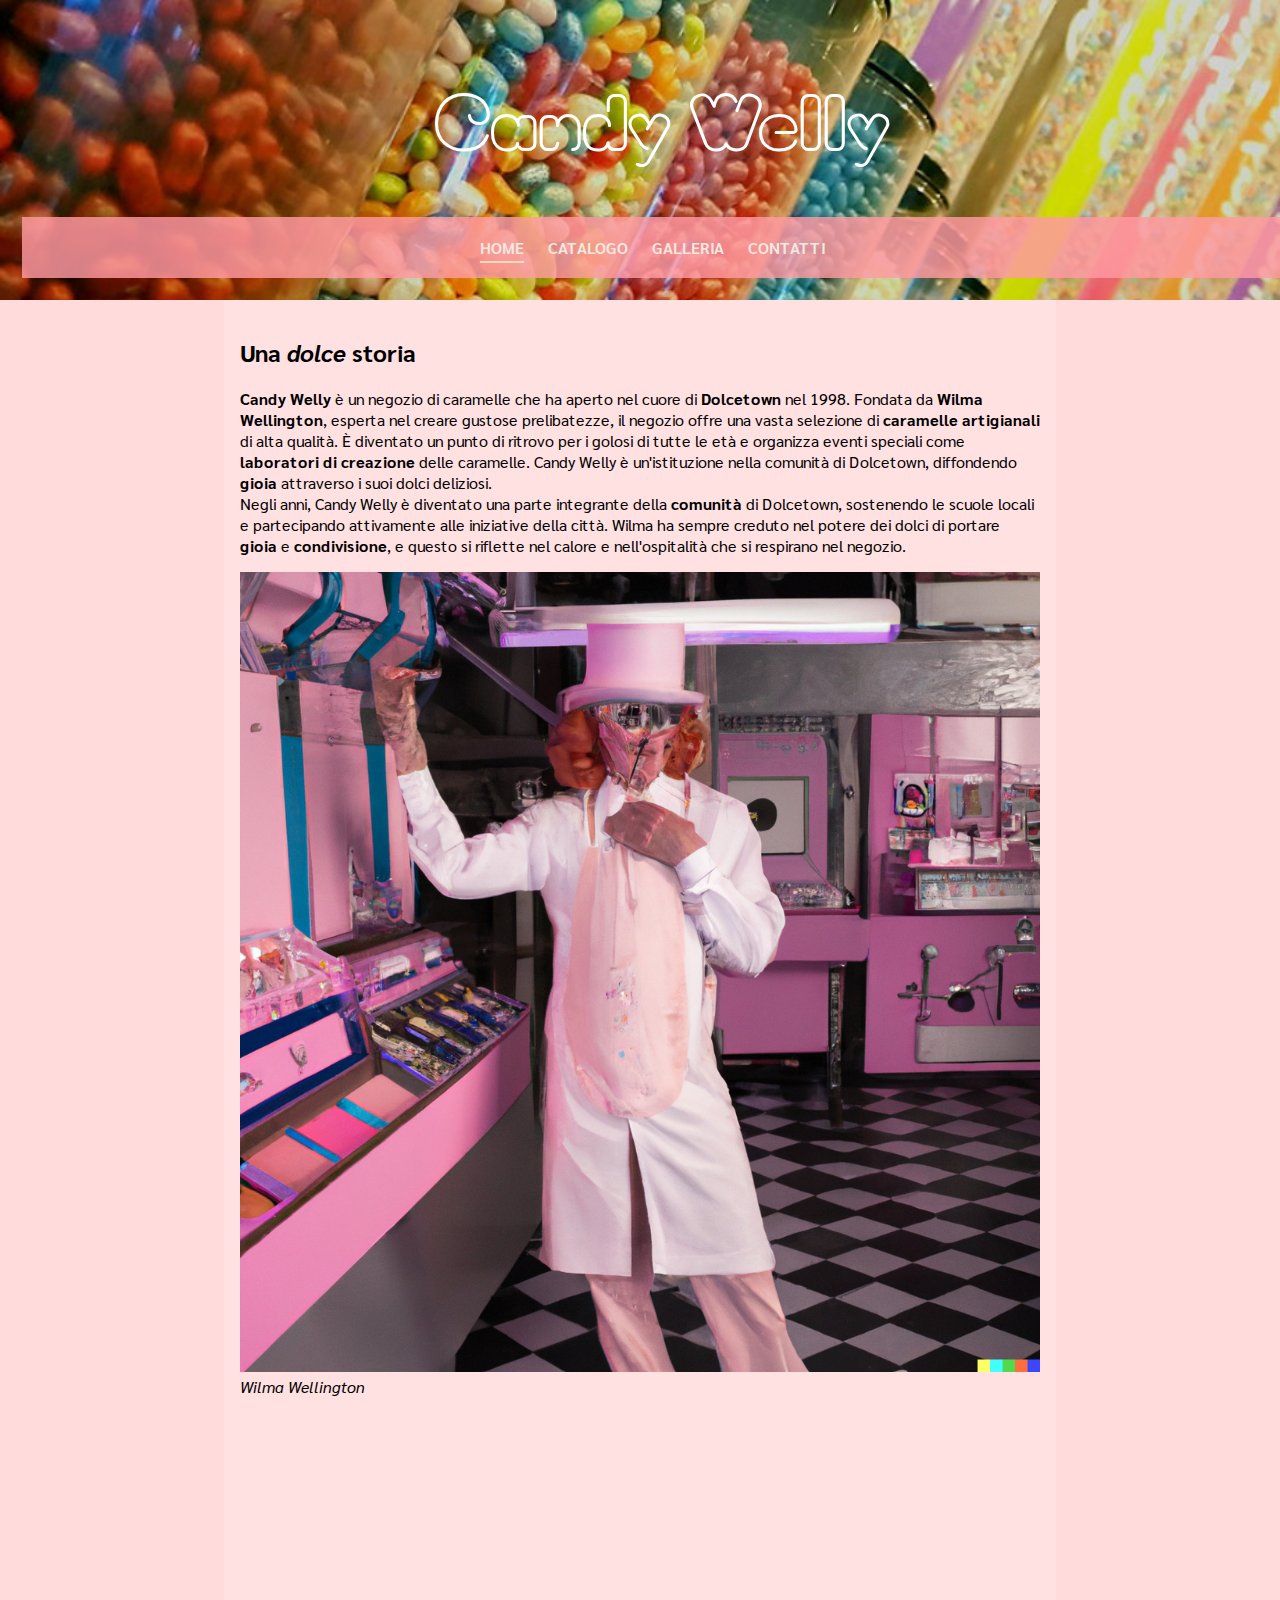
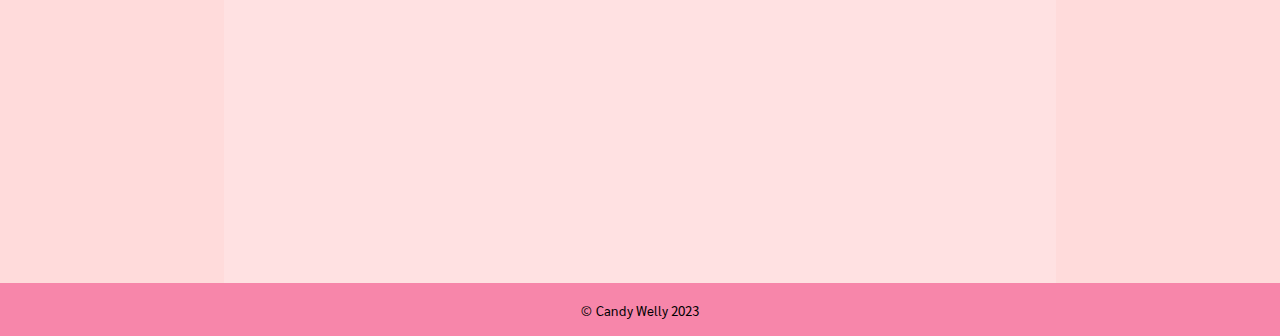
<file: index.html>
<!DOCTYPE html>
<html>

<head>
    <meta charset="UTF-8">
    <title>Candy Welly</title>
    <link rel="stylesheet" type="text/css" href="style.css">
</head>

<body>
    <header>
        <h1>
            <strong>Candy Welly</strong>
        </h1>
        <nav>
            <a class="active" href="./index.html">Home</a>
            <a href="./catalog.html">Catalogo</a>
            <a href="./gallery.html">Galleria</a>
            <a href="./contacts.html">Contatti</a>

        </nav>
    </header>
    <main>
        <h2 class="dolcezza">Una <em>dolce</em> storia</h2>
        <p>
            <strong>Candy Welly</strong> è un negozio di caramelle che ha aperto nel cuore di <strong>Dolcetown</strong> nel 1998. Fondata da <strong>Wilma Wellington</strong>, esperta nel creare gustose prelibatezze, il negozio offre una vasta selezione di <strong>caramelle artigianali</strong> di alta qualità. È diventato un punto di ritrovo per i golosi di tutte le età e organizza eventi speciali come <strong>laboratori di creazione</strong> delle caramelle. Candy Welly è un'istituzione nella comunità di Dolcetown, diffondendo <strong>gioia</strong> attraverso i suoi dolci deliziosi. <br>
            Negli anni, Candy Welly è diventato una parte integrante della <strong>comunità</strong> di Dolcetown, sostenendo le scuole locali e partecipando attivamente alle iniziative della città. Wilma ha sempre creduto nel potere dei dolci di portare <strong>gioia</strong> e <strong>condivisione</strong>, e questo si riflette nel calore e nell'ospitalità che si respirano nel negozio.
        </p>
<figure>
    <img class="home-img"  src="./assets/willy.png" alt="filli fonka">
    <figcaption><em>Wilma Wellington</em></figcaption>
</figure>
<iframe class="home-video" src="https://www.youtube.com/embed/5exgwiOw5Gw?autoplay=1" title="YouTube video player" frameborder="0" allow="accelerometer; autoplay; clipboard-write; encrypted-media; gyroscope; picture-in-picture; web-share" allowfullscreen></iframe>
    </main>
    <footer>
        <small>© Candy Welly 2023</small>
    </footer>
</body>

</html>
</file>
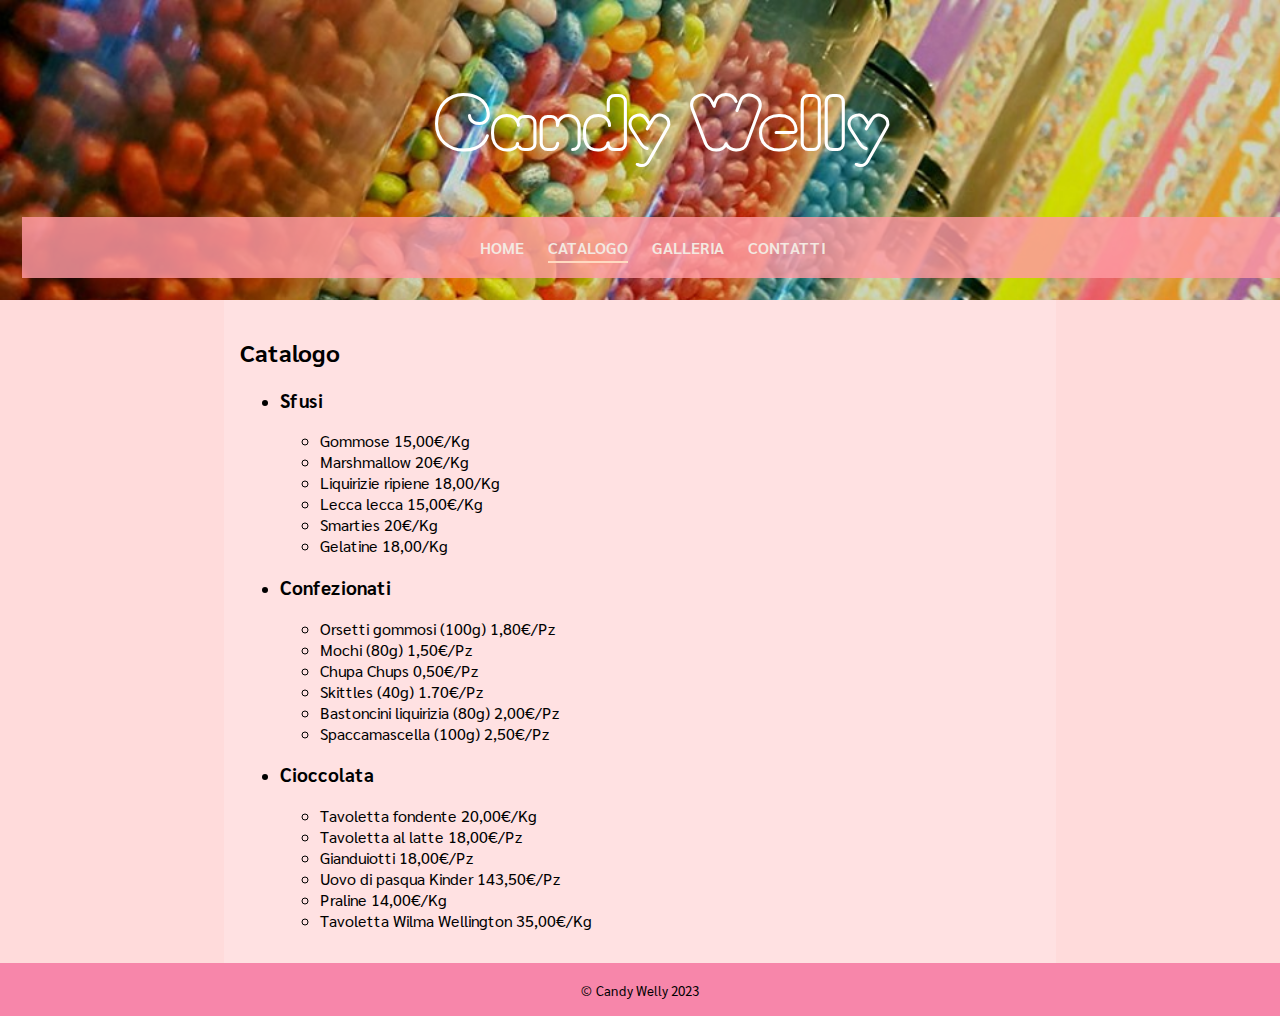
<file: catalog.html>
<!DOCTYPE html>
<html lang="en">

<head>
    <meta charset="UTF-8">
    <meta name="viewport" content="width=device-width, initial-scale=1.0">
    <title>Camdy Welly</title>
    <link rel="stylesheet" type="text/css" href="style.css">
</head>

<body>
    <header>
        <h1>
            Candy Welly
        </h1>
        <nav>
            <a href="./index.html">Home</a>
            <a class="active" href="./catalog.html">Catalogo</a>
            <a href="./gallery.html">Galleria</a>
            <a href="./contacts.html">Contatti</a>

        </nav>
    </header>
    <main>
        <h2>Catalogo</h2>
        <ul>
            <li>
                <h3>Sfusi</h3>
                <ul>
                    <li>Gommose 15,00€/Kg</li>
                    <li>Marshmallow 20€/Kg</li>
                    <li>Liquirizie ripiene 18,00/Kg</li>
                    <li>Lecca lecca 15,00€/Kg</li>
                    <li>Smarties 20€/Kg</li>
                    <li>Gelatine 18,00/Kg</li>
                </ul>
            </li>
            <li>
                <h3>Confezionati</h3>
                <ul>
                    <li>Orsetti gommosi (100g) 1,80€/Pz</li>
                    <li>Mochi (80g) 1,50€/Pz</li>
                    <li>Chupa Chups 0,50€/Pz</li>
                    <li>Skittles (40g) 1.70€/Pz</li>
                    <li>Bastoncini liquirizia (80g) 2,00€/Pz</li>
                    <li>Spaccamascella (100g) 2,50€/Pz</li>
                </ul>
            </li>
            <li>
                <h3>Cioccolata</h3>
                <ul>
                    <li>Tavoletta fondente 20,00€/Kg</li>
                    <li>Tavoletta al latte 18,00€/Pz</li>
                    <li>Gianduiotti 18,00€/Pz</li>
                    <li>Uovo di pasqua Kinder 143,50€/Pz</li>
                    <li>Praline 14,00€/Kg</li>
                    <li>Tavoletta Wilma Wellington 35,00€/Kg</li>
                </ul>
            </li>
        </ul>

    </main>
    <footer>
        <small>© Candy Welly 2023</small>
    </footer>
</body>

</html>
</file>
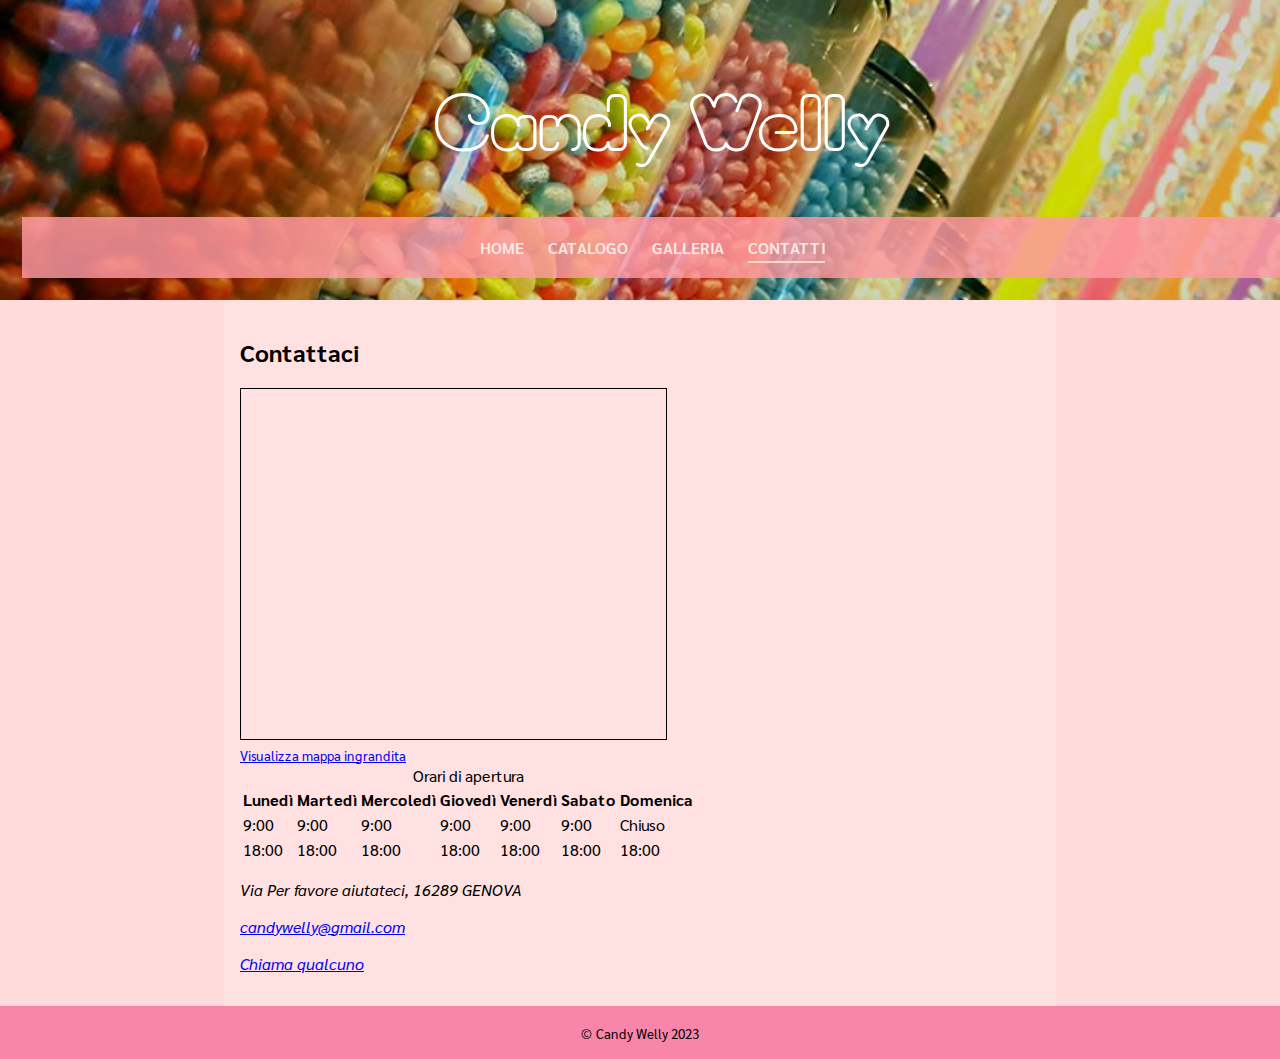
<file: contacts.html>
<!DOCTYPE html>
<html lang="en">

<head>
    <meta charset="UTF-8">
    <meta name="viewport" content="width=device-width, initial-scale=1.0">
    <title>Candy Welly</title>
    <link rel="stylesheet" type="text/css" href="style.css">
</head>

<body>
    <header>
        <h1>
            Candy Welly
        </h1>
        <nav>
            <a href="./index.html">Home</a>
            <a href="./catalog.html">Catalogo</a>
            <a href="./gallery.html">Galleria</a>
            <a class="active" href="./contacts.html">Contatti</a>

        </nav>
    </header>
    <main>
        <h2>Contattaci</h2>
        <iframe width="425" height="350" frameborder="0" scrolling="no" marginheight="0" marginwidth="0"
            src="https://www.openstreetmap.org/export/embed.html?bbox=8.872833251953127%2C44.37926917850718%2C8.98612976074219%2C44.43396371057747&amp;layer=mapnik&amp;marker=44.40662283716524%2C8.929481506347656"
            style="border: 1px solid black"></iframe><br /><small><a
                href="https://www.openstreetmap.org/?mlat=44.4066&amp;mlon=8.9295#map=14/44.4066/8.9295">Visualizza
                mappa ingrandita</a></small>
        <table class="table">
            <caption>Orari di apertura</caption>
            <thead>
                <th>Lunedì</th>
                <th>Martedì</th>
                <th>Mercoledì</th>
                <th>Giovedì</th>
                <th>Venerdì</th>
                <th>Sabato</th>
                <th>Domenica</th>
            <tbody>
                <tr>
                    <td>9:00</td>
                    <td>9:00</td>
                    <td>9:00</td>
                    <td>9:00</td>
                    <td>9:00</td>
                    <td>9:00</td>
                    <td>Chiuso</td>


                </tr>
                <tr>
                    <td>18:00</td>
                    <td>18:00</td>
                    <td>18:00</td>
                    <td>18:00</td>
                    <td>18:00</td>
                    <td>18:00</td>
                    <td>18:00</td>
                </tr>
            </tbody>
            </thead>
        </table>
        <address>
            <p>Via Per favore aiutateci, 16289 GENOVA</p>
            <p><a class="linkaperto" href="mailto:candywelly@gmail.com">candywelly@gmail.com</a></p>
            <p><a class="linkaperto" href="tel:+390000000000">Chiama qualcuno</a></p>
        </address>


    </main>
    <footer>
        <small>© Candy Welly 2023</small>
    </footer>

</body>

</html>
</file>
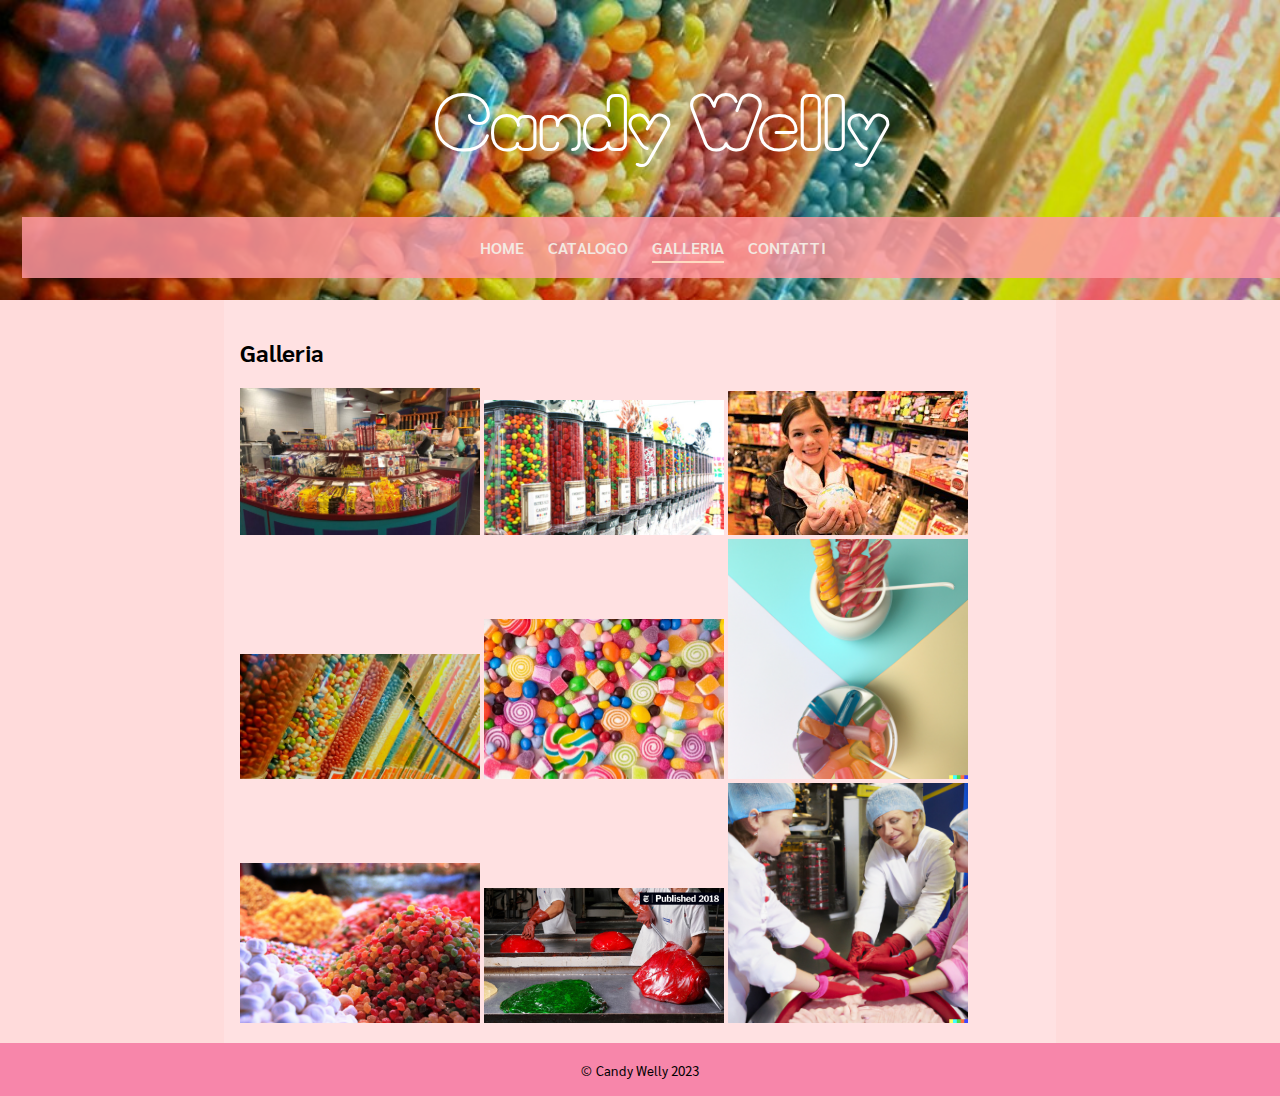
<file: gallery.html>
<!DOCTYPE html>
<html lang="en">

<head>
    <meta charset="UTF-8">
    <meta name="viewport" content="width=
    , initial-scale=1.0">
    <title>Candy Welly</title>
    <link rel="stylesheet" type="text/css" href="style.css">
</head>

<body>
    <header>
        <h1>
            Candy Welly
        </h1>
        <nav>
            <a href="./index.html">Home</a>
            <a href="./catalog.html">Catalogo</a>
            <a class="active" href="./gallery.html">Galleria</a>
            <a href="./contacts.html">Contatti</a>

        </nav>
    </header>
    <main>
        <h2>Galleria</h2>
        <div>
            <img class="image-gallery" src="./assets/candy-shop.jpg" alt="candy">
            <img class="image-gallery" src="./assets/altre-caramelle.jpg" alt="candy">
            <img class="image-gallery" src="./assets/bambina-contenta.jpg" alt="candy">
            <img class="image-gallery" src="./assets/candy-10.jpg" alt="candy">
            <img class="image-gallery" src="./assets/candy-9.webp" alt="candy">
            <img class="image-gallery" src="./assets/candy-ai.png" alt="candy">
            <img class="image-gallery" src="./assets/dolci-pile.jpg" alt="candy">
            <img class="image-gallery" src="./assets/candy-artigiano.jpg" alt="candy">
            <img class="image-gallery" src="./assets/candy-factory.png" alt="candy">

        </div>

    </main>
    <footer>
        <small>© Candy Welly 2023</small>
    </footer>

</body>

</html>
</file>
<file: style.css>
/* Fonts */
@import url('https://fonts.googleapis.com/css2?family=Moirai+One&family=Sarabun:wght@400;500&display=swap');

/* ------------------------------------------GENERAL------------------------------------------- */

:root {
    --primary-color: #FF9AA2;
    /* Soft red */
    --secondary-color: #FFDAC1;
    /* Light peach */
    --background-color: #F3E9E1;
    /* Creamy white */
    --text-color: #333333;
    /* Dark gray */
}

h1 {
    font-size: 70px;
    font-family: 'Moirai One', cursive;
}

header {

    margin: 0;
    color: white;
    width: 100%;
    background-color: var(--primary-color);
    padding: 22px;
    background-image: url(./assets/candy-10.jpg);
    background-repeat: no-repeat;
    background-size: cover;
    text-align: center;
}

body {
    margin: 0;
    font-family: 'Sarabun', sans-serif;
    ;
    background-color: #ffdbdb;

}


main {
    background-color: #ffe1e2;
    width: 800px;
    margin: auto;
    padding: 16px;
}

footer {
    background-color: #F786AA;
    margin: auto;
    padding: 16px;
    text-align: center;

}

nav {

    background-color: #ff9aa2d3;
    padding: 20px;
    text-align: center;
}

nav a {
    display: inline-block;
    color: var(--background-color);
    text-decoration: none;
    font-weight: 600;
    text-transform: uppercase;
    margin-right: 20px;
    position: relative;
}

/* animazione NAV */

nav a::before {
    content: '';
    position: absolute;
    bottom: -5px;
    left: 0;
    width: 100%;
    height: 2px;
    background-color: var(--secondary-color);
    transform: scaleX(0);
    transform-origin: left center;
    transition: transform 0.3s ease;
}

nav a:hover::before {
    transform: scaleX(1);
}

nav a.active::before {
    transform: scaleX(1);
}

/* ------------------------------------HOME PAGE---------------------------------------------- */

.image-gallery {
    width: 30%;

}

figure {
    margin-left: 0;
    margin-right: 0;
}

.home-img {
    width: 100%;
}

.home-video {
    width: 800px;
    height: 450px;
}

.dolcezza {
    text-align: centers;
}
</file>
